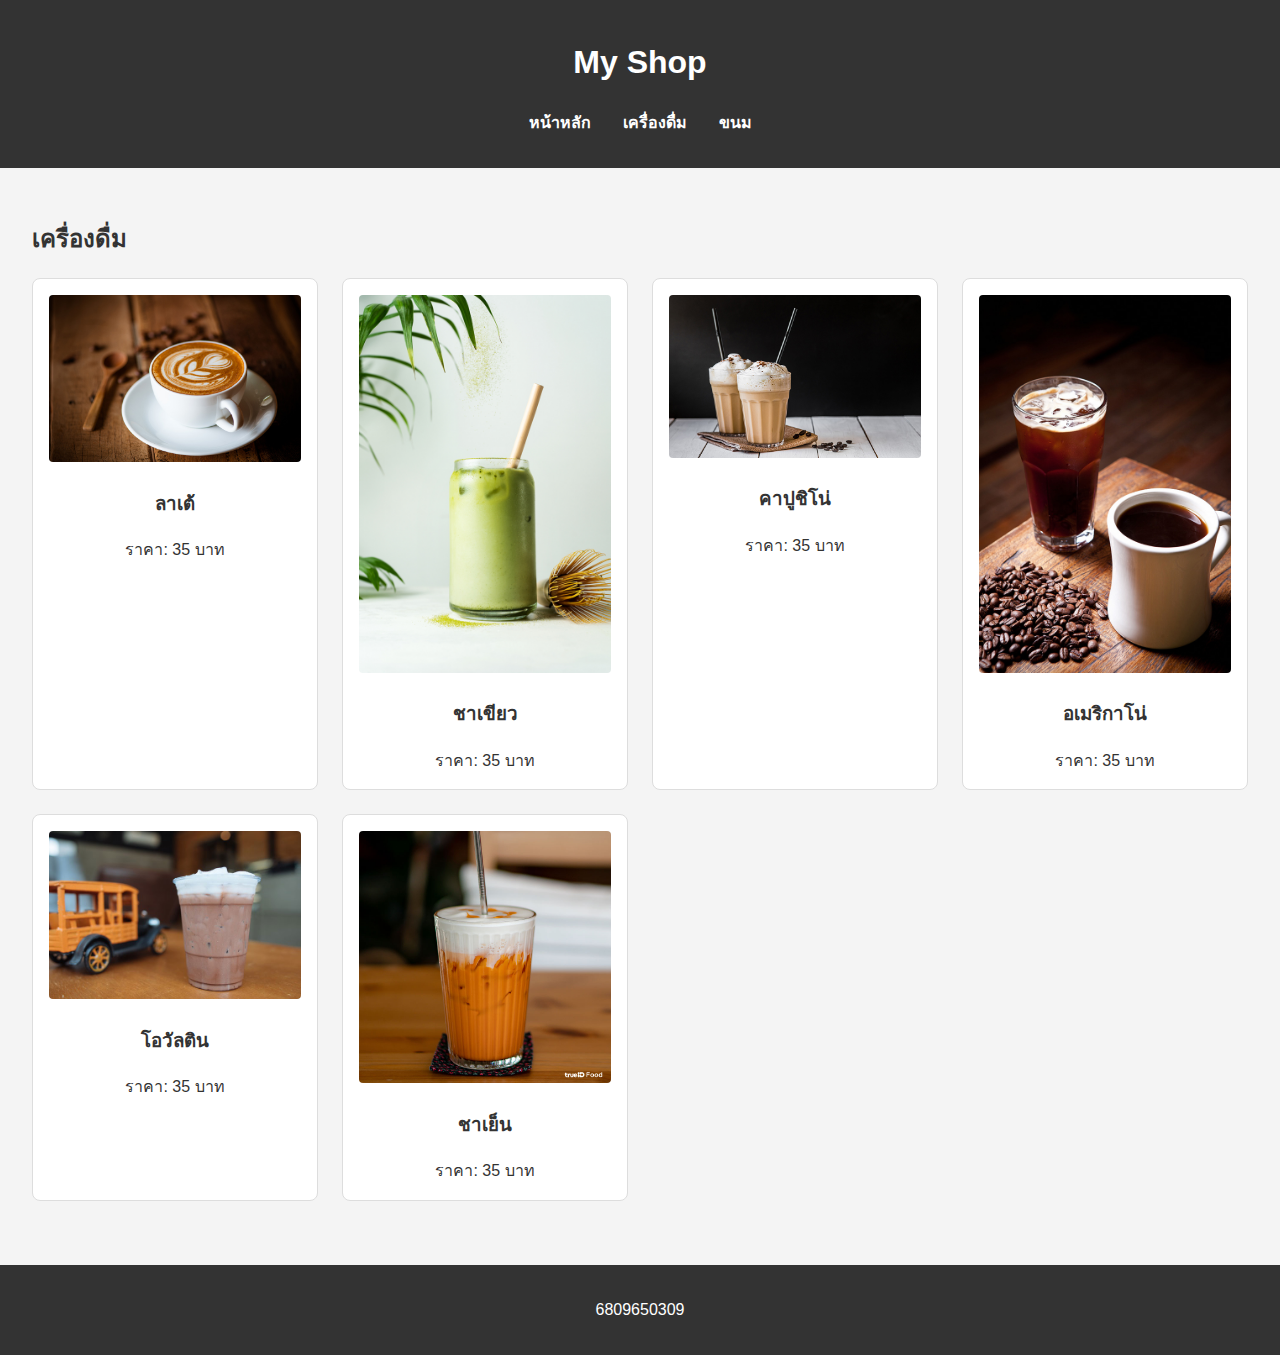
<file: my1stcategory.html>
<!DOCTYPE html>
<html lang="th">
<head>
    <meta charset="UTF-8">
    <meta name="viewport" content="width=device-width, initial-scale=1.0">
    <title>My Shop - หมวดหมู่ที่ 1</title>
    <link rel="stylesheet" href="mystyle.css">
</head>
<body>
    <header>
        <h1>My Shop</h1>
        <nav>
            <ul>
                <li><a href="index.html">หน้าหลัก</a></li>
                <li><a href="my1stcategory.html">เครื่องดื่ม</a></li>
                <li><a href="my2ndcategory.html">ขนม</a></li>
            </ul>
        </nav>
    </header>

    <main>
        <h2>เครื่องดื่ม</h2>
        <div class="product-grid">
            <div class="product-item">
                <img src="resources/img_001.jpg" alt="ลาเต้">
                <h3>ลาเต้</h3>
                <span>ราคา: 35 บาท</span>
            </div>
            <div class="product-item">
                <img src="resources/img_003.jpg" alt="ชาเขียว">
                <h3>ชาเขียว</h3>
                <span>ราคา: 35 บาท</span>
            </div>
            <div class="product-item">
                <img src="resources/img_004.jpg" alt="คาปูชิโน่">
                <h3>คาปูชิโน่</h3>
                <span>ราคา: 35 บาท</span>
            </div>
            <div class="product-item">
                <img src="resources/img_005.jpg" alt="อเมริกาโน่">
                <h3>อเมริกาโน่</h3>
                <span>ราคา: 35 บาท</span>
            </div>
            <div class="product-item">
                <img src="resources/img_007.jpg" alt="โอวัลติน">
                <h3>โอวัลติน</h3>
                <span>ราคา: 35 บาท</span>
            </div>
            <div class="product-item">
                <img src="resources/img_008.jpg" alt="ชาเย็น">
                <h3>ชาเย็น</h3>
                <span>ราคา: 35 บาท</span>
            </div>
        </div>
    </main>

    <footer>
        <p>6809650309</p>
    </footer>
</body>
</html>
</file>
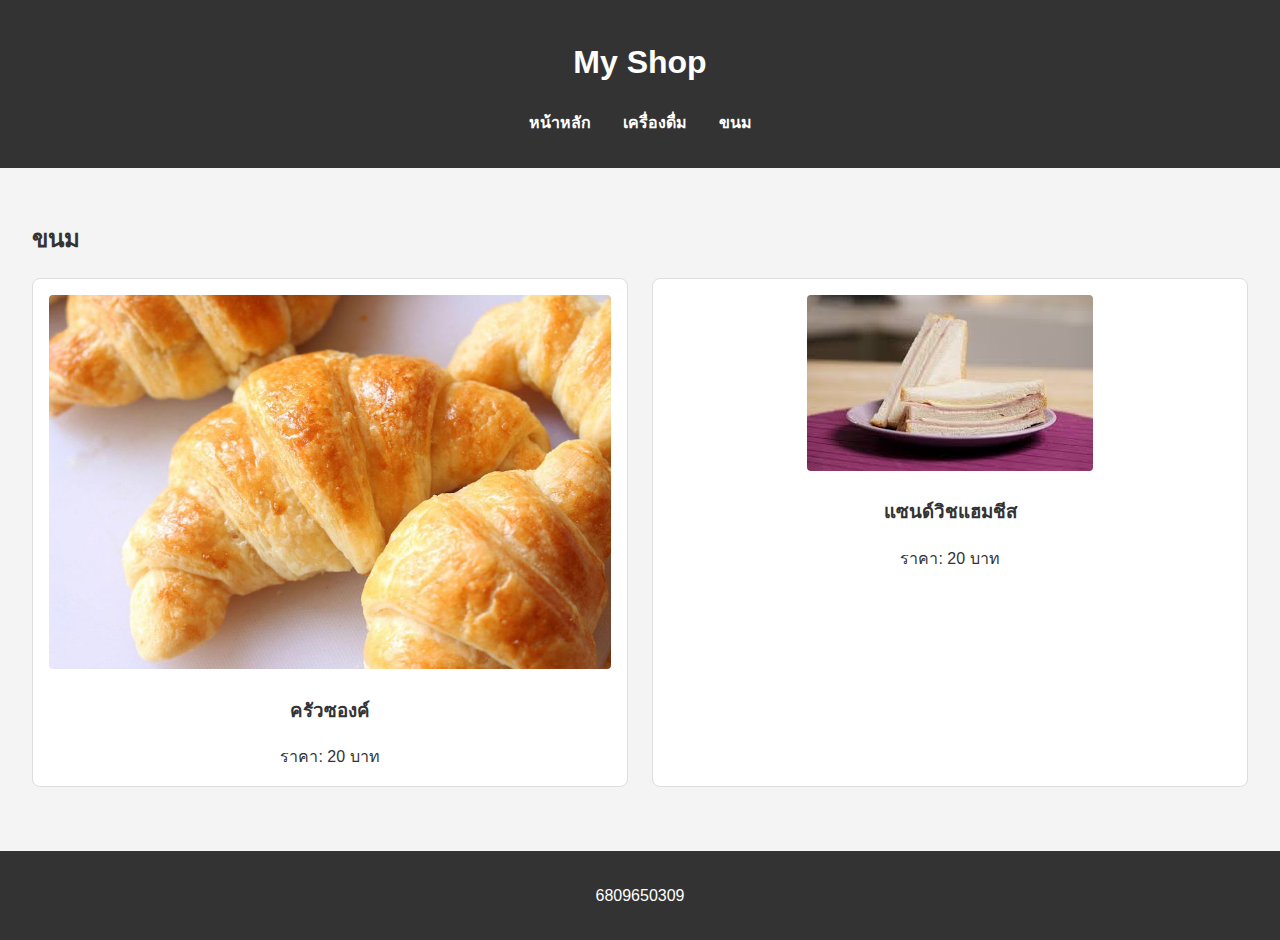
<file: my2ndcategory.html>
<!DOCTYPE html>
<html lang="th">
<head>
    <meta charset="UTF-8">
    <meta name="viewport" content="width=device-width, initial-scale=1.0">
    <title>My Shop - หมวดหมู่ที่ 2</title>
    <link rel="stylesheet" href="mystyle.css">
</head>
<body>
    <header>
        <h1>My Shop</h1>
        <nav>
            <ul>
                <li><a href="index.html">หน้าหลัก</a></li>
                <li><a href="my1stcategory.html">เครื่องดื่ม</a></li>
                <li><a href="my2ndcategory.html">ขนม</a></li>
            </ul>
        </nav>
    </header>

    <main>
        <h2>ขนม</h2>
        <div class="product-grid">
            <div class="product-item">
                <img src="resources/img_002.jpg" alt="ครัวซองค์">
                <h3>ครัวซองค์</h3>
                <span>ราคา: 20 บาท</span>
            </div>
            <div class="product-item">
                <img src="resources/img_006.jpg" alt="แซนด์วิชแฮมชีส">
                <h3>แซนด์วิชแฮมชีส</h3>
                <span>ราคา: 20 บาท</span>
            </div>
        </div>
    </main>

    <footer>
        <p>6809650309</p>
    </footer>
</body>
</html>
</file>
<file: mystyle.css>
/* รูปแบบทั่วไป */
body {
    font-family: Arial, sans-serif;
    margin: 0;
    line-height: 1.6;
    background-color: #f4f4f4;
    color: #333;
}

header {
    background: #333;
    color: #fff;
    padding: 1rem 0;
    text-align: center;
}

header nav ul {
    padding: 0;
    list-style: none;
    display: flex;
    justify-content: center;
}

header nav ul li {
    margin: 0 1rem;
}

header nav ul li a {
    color: #fff;
    text-decoration: none;
    font-weight: bold;
}

main {
    padding: 2rem;
}

.about, .video, .products {
    background: #fff;
    padding: 1.5rem;
    margin-bottom: 2rem;
    border-radius: 8px;
    box-shadow: 0 0 10px rgba(0,0,0,0.1);
}

.product-grid {
    display: grid;
    grid-template-columns: repeat(auto-fit, minmax(250px, 1fr));
    gap: 1.5rem;
}

.product-item {
    background: #fff;
    border: 1px solid #ddd;
    border-radius: 8px;
    padding: 1rem;
    text-align: center;
    transition: transform 0.3s ease;
}

.product-item:hover {
    transform: translateY(-5px);
    box-shadow: 0 5px 15px rgba(0,0,0,0.1);
}

.product-item img {
    max-width: 100%;
    height: auto;
    border-radius: 4px;
}

footer {
    background: #333;
    color: #fff;
    text-align: center;
    padding: 1rem 0;
    margin-top: 2rem;
}

/* responsive design */
@media (max-width: 768px) {
    header nav ul {
        flex-direction: column;
    }
    header nav ul li {
        margin: 0.5rem 0;
    }
}
</file>
